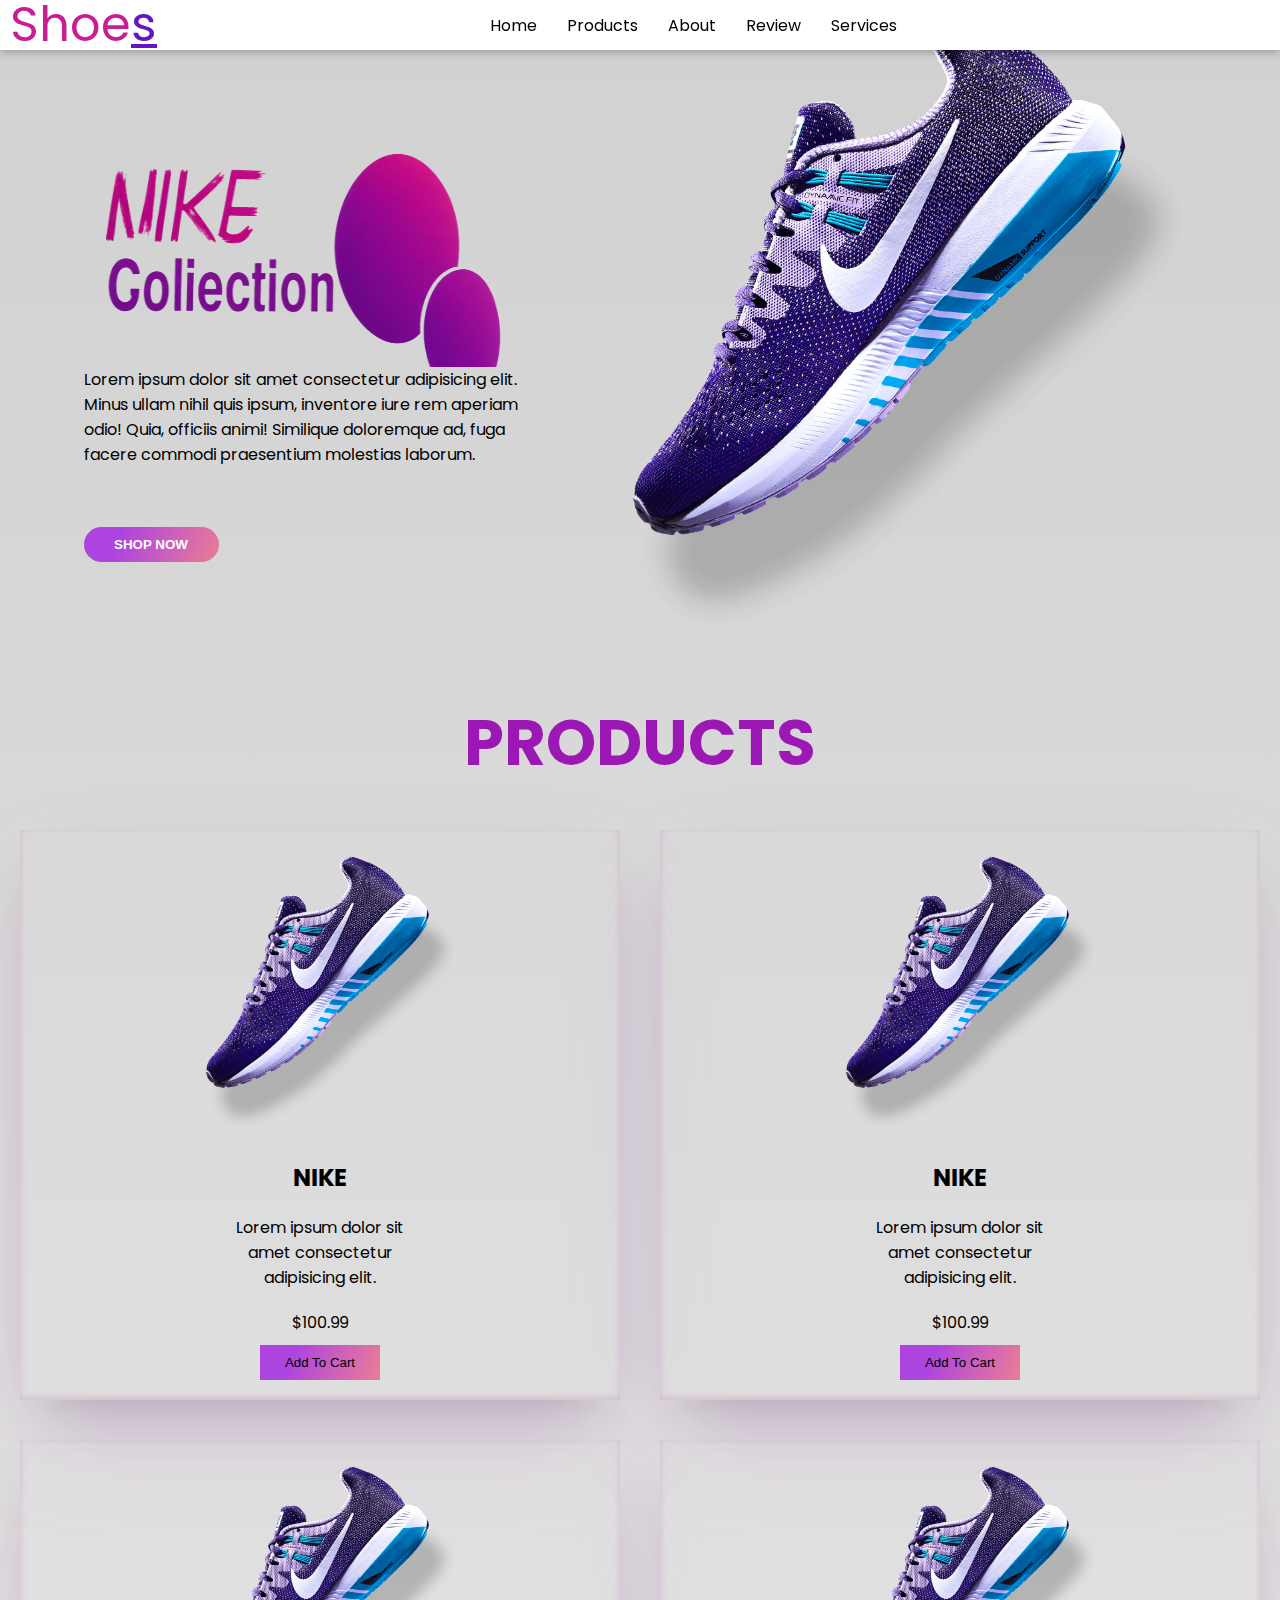
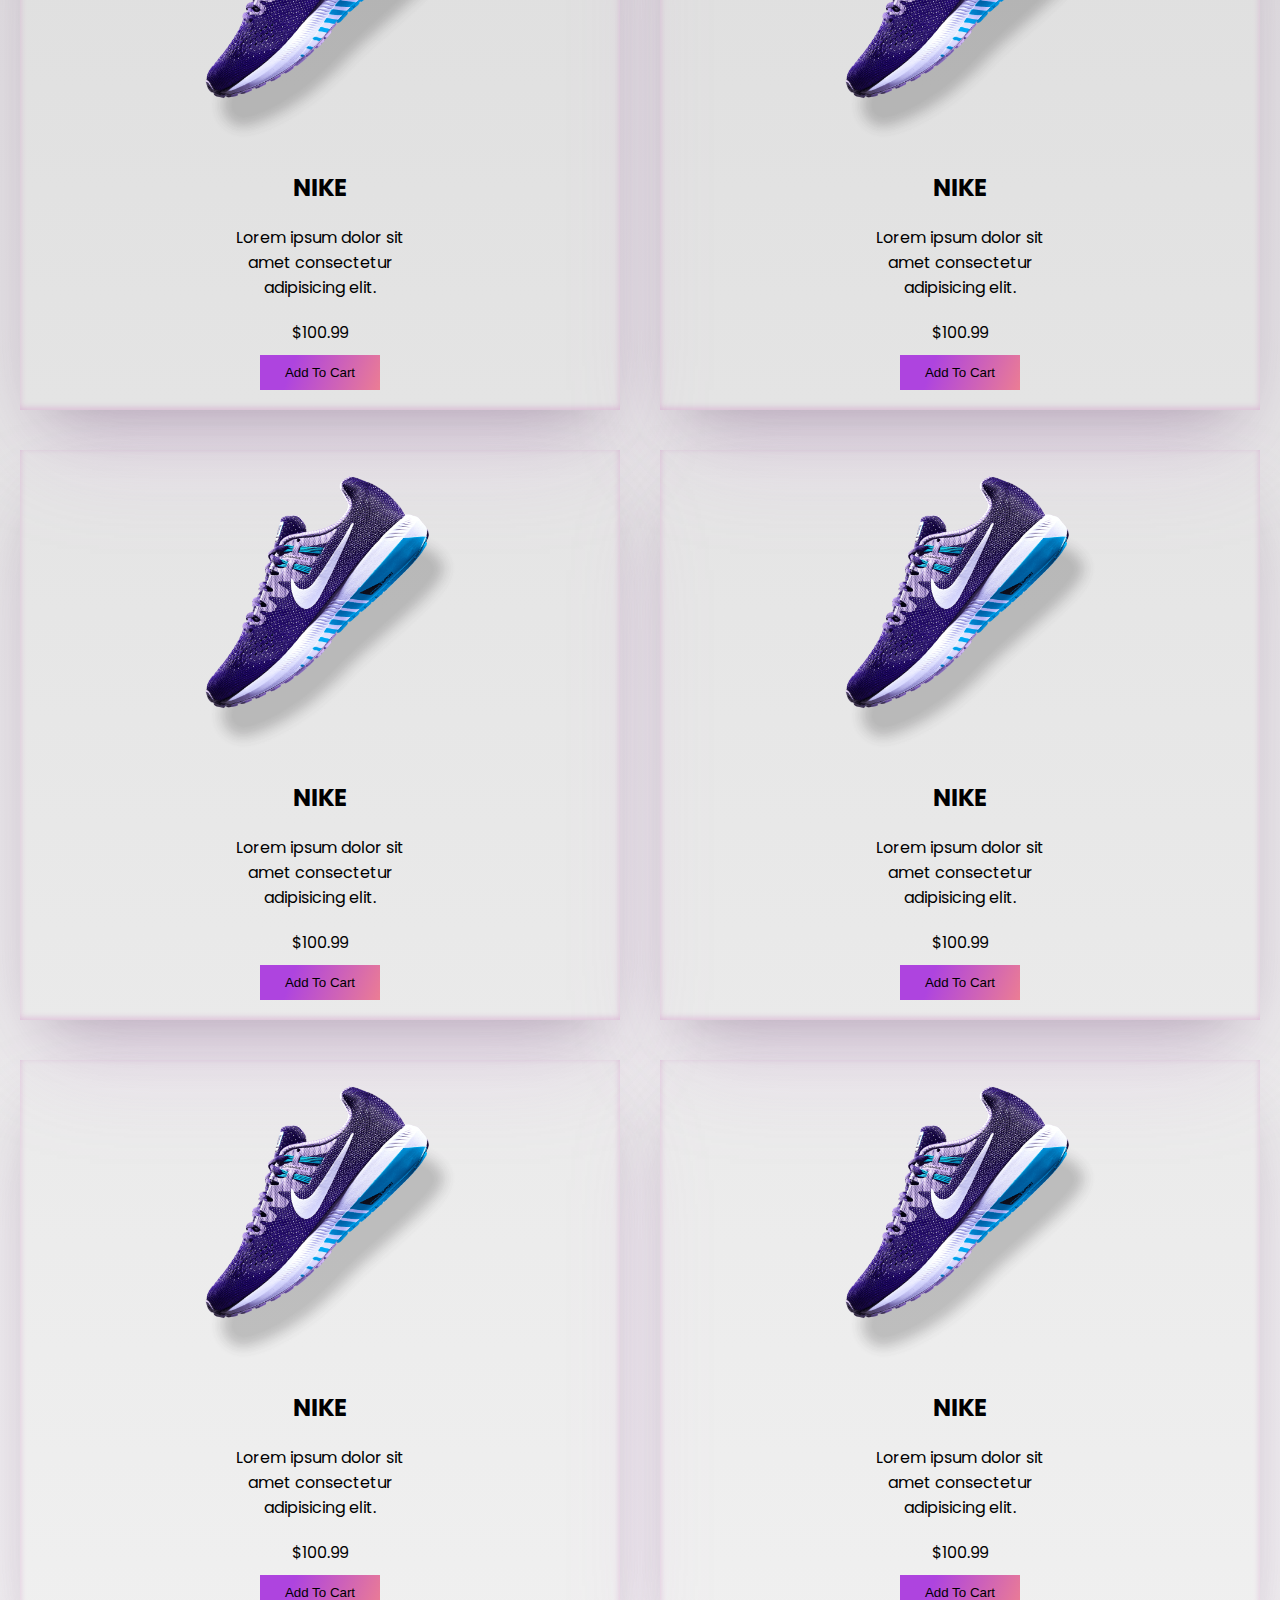
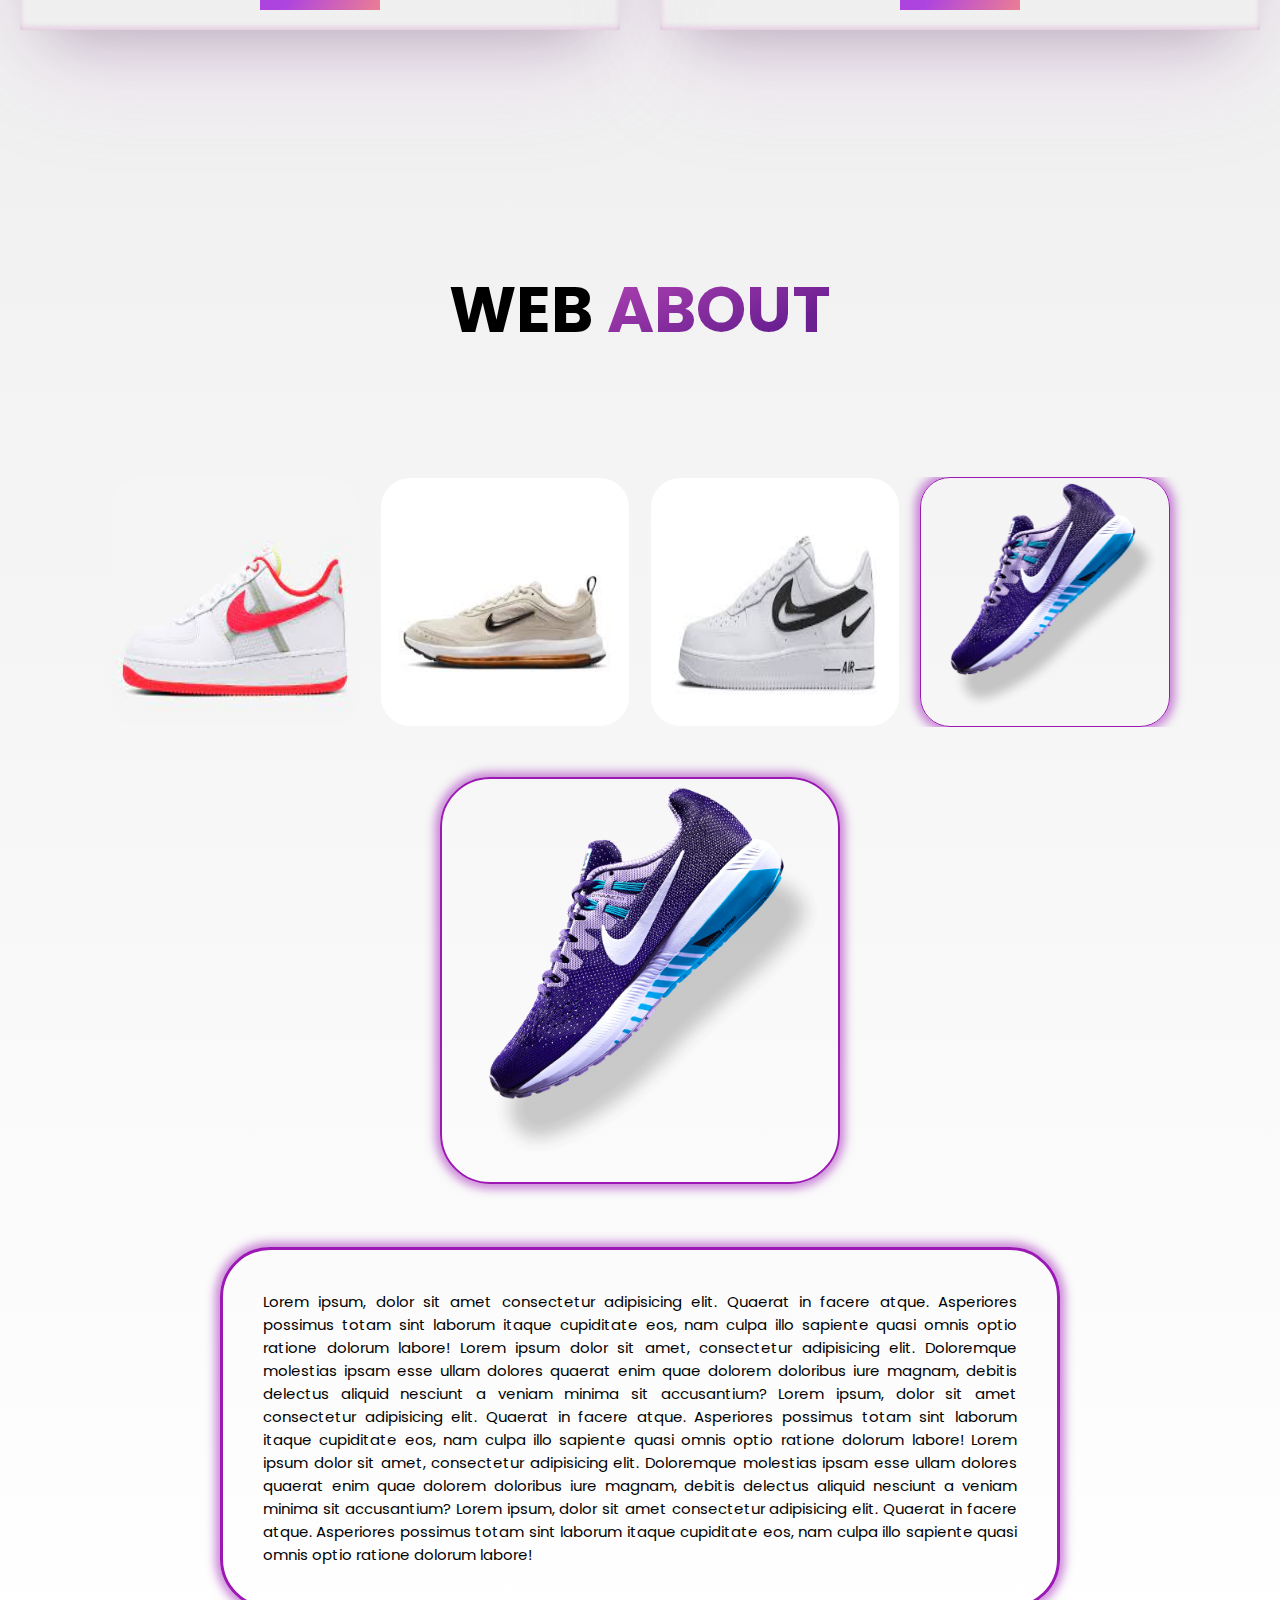
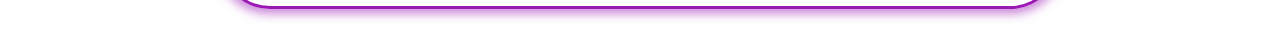
<file: index.html>
<!doctype html>
<html lang="en">
  <head>
    <meta charset="UTF-8" />
    <link rel="icon" type="image/svg+xml" href="/vite.svg" />
    <meta name="viewport" content="width=device-width, initial-scale=1.0" />
    <link rel="stylesheet" href="https://cdnjs.cloudflare.com/ajax/libs/font-awesome/6.5.1/css/all.min.css" integrity="sha512-DTOQO9RWCH3ppGqcWaEA1BIZOC6xxalwEsw9c2QQeAIftl+Vegovlnee1c9QX4TctnWMn13TZye+giMm8e2LwA==" crossorigin="anonymous" referrerpolicy="no-referrer" />
    <title>Nike</title>
    <script type="module" crossorigin src="/assets/index-BgEQS5W8.js"></script>
    <link rel="stylesheet" crossorigin href="/assets/index-DWY_fBwi.css">
  </head>
  <body>
    <div id="root"></div>
  </body>
</html>
</file>
<file: assets/index-DWY_fBwi.css>
@import"https://fonts.googleapis.com/css2?family=Poppins&display=swap";nav{display:flex;height:50px;width:100%;justify-content:space-between;align-items:center;box-shadow:#0000003d 0 3px 8px;background:#fff;position:fixed;top:0}nav .logo a{color:#c91d92;font-size:3rem;padding:10px;cursor:pointer;text-decoration:none}.logo-highlight{color:#6515c5;text-decoration:underline}nav ul{display:flex;list-style-type:none}nav li a{text-decoration:none;padding:15px;color:#000}nav button{padding:10px;border:0px;background:#fff;cursor:pointer}.icons a i{color:#000;padding-right:20px;font-size:20px}nav button:hover{color:#a37b91}nav a i:hover{color:#a37b91}.menu-trigger{display:block}.hamburger-icon{display:none}header{display:flex;height:75vh;justify-content:center}header .hero{display:flex;flex-direction:column;justify-content:center;padding:20px}header .hero p{max-width:450px}header .hero-button{color:#fff;font-weight:700;border:0px;background:linear-gradient(111.6deg,#ae44df 27.3%,#f68787 112.7%);width:30%;padding:10px 20px;border-radius:100px;margin-top:60px;cursor:pointer}.products-container .card-wrapper{display:flex;flex-wrap:wrap;width:100%}.products-container .card-wrapper .card{display:flex;flex-direction:column;flex:0 0 calc(25% - 40px);max-width:calc(25% - 40px);text-align:center;align-items:center;padding:20px;margin:20px;box-shadow:#dd97e640 0 50px 100px -20px,#0000004d 0 30px 60px -30px,#c96eb859 0 -2px 6px inset}.products-container .card-wrapper .card p{max-width:200px}.products-container .card-wrapper .card p,.products-container .card-wrapper .card h2{padding:10px}.products-container .card-wrapper .products-button{background:linear-gradient(111.6deg,#ae44df 27.3%,#f68787 112.7%);border:0;padding:10px 25px;cursor:pointer}.products-container .card-wrapper .products-button:hover{color:#fff}.products-header{text-align:center;color:#9c18b5;font-size:2rem;padding:20px}.about-container{text-align:center;font-size:2rem;margin-top:12rem;padding:20px}.about-highlight{background:-webkit-linear-gradient(111.6deg,rgb(107,32,146) 27.3%,rgb(194,75,187) 112.7%);-webkit-background-clip:text;-webkit-text-fill-color:transparent}#preview-container{display:flex;flex-direction:column;align-items:center;gap:20px;overflow-x:auto;white-space:nowrap}.preview-image{width:150px;height:150px;cursor:pointer;border:1px solid transparent;border-radius:30px;transition:border-color .3s ease}.preview-image:hover{border-color:#9c18b5;box-shadow:0 0 10px 5px #9c18b580}#selected-image{width:400px;height:auto;border:2px solid #9C18B5;border-radius:50px;transition:transform .3s ease;box-shadow:0 0 10px 5px #9c18b580}.about-wrapper{display:flex;justify-content:space-between;align-items:center;padding:20px;margin-top:100px}.about-description{max-width:50%;font-size:15px;text-align:justify;text-justify:inter-word;border:3px solid #9C18B5;border-radius:50px;padding:40px;box-shadow:0 0 10px 5px #9c18b580}.selected{border-color:#9c18b5;box-shadow:0 0 10px 5px #9c18b580}*{box-sizing:border-box;padding:0;margin:0}body{background:linear-gradient(to top,#fff,#d1d1d1);background-repeat:no-repeat;font-family:Poppins,sans-serif}html{scroll-behavior:smooth}.smooth-scroll{transition:background-color .3s ease}::-webkit-scrollbar{width:16px}::-webkit-scrollbar-track{background-color:#f5f5f5}::-webkit-scrollbar-thumb{background-color:#9c18b5;border-radius:10px;border:3px solid #f5f5f5}::-webkit-scrollbar-thumb:hover{background-color:#7e137f}@media (max-width:1050px){nav{position:relative;z-index:10}header{flex-direction:column;position:relative}header .hero{justify-content:center;align-items:center}header .hero p{margin-top:25px}header .shoe{position:absolute;top:80%}.products-container{margin-top:40rem}.products-header{margin-top:20rem}header .hero img{width:50%}#preview-container{display:flex;flex-direction:column;align-items:center;gap:20px;overflow-x:auto;white-space:nowrap;flex:0 0 calc(100% - 40px);max-width:calc(100% - 40px)}#preview-container::-webkit-scrollbar{width:20px}#preview-container::-webkit-scrollbar-track{background-color:#f5f5f5}#preview-container::-webkit-scrollbar-thumb{background-color:#9c18b5;border-radius:10px;border:3px solid #f5f5f5}#preview-container::-webkit-scrollbar-thumb:hover{background-color:#7e137f}}@media (max-width:1280px){.products-container .card-wrapper .card{display:flex;flex-direction:column;flex:0 0 calc(50% - 40px);max-width:calc(50% - 40px);align-items:center;text-align:center;justify-content:center;padding:20px;margin-bottom:20px;box-shadow:#dd97e640 0 50px 100px -20px,#0000004d 0 30px 60px -30px,#c96eb859 0 -2px 6px inset}.about-wrapper{flex-direction:column}#preview-container{flex-direction:row;padding:0 50px}#selected-image{margin-top:50px}.preview-image{width:250px;height:250px}.about-description{margin-top:50px;max-width:70%}nav{position:fixed;top:0}}@media (max-width: 768px){nav ul{flex-direction:column}nav ul li{padding:15px}.products-container .card-wrapper .card{display:flex;flex-direction:column;flex:0 0 calc(100% - 40px);max-width:calc(100% - 40px);align-items:center;text-align:center;justify-content:center;padding:20px;margin-bottom:20px;box-shadow:#dd97e640 0 50px 100px -20px,#0000004d 0 30px 60px -30px,#c96eb859 0 -2px 6px inset}.preview-image{width:150px;height:150px}.about-description{font-size:10px;max-width:100%}.menu-trigger{display:none}.hamburger-icon{display:block;font-size:35px;margin-right:30px}.menu{display:none;position:absolute;top:100%;left:0;width:100%;background-color:#fff;transition:opacity .3s ease,visibility .3s ease;flex-direction:column}.menu.is-open,.is-open{display:block}.clicked-highlight{color:#7e137f}}
</file>
